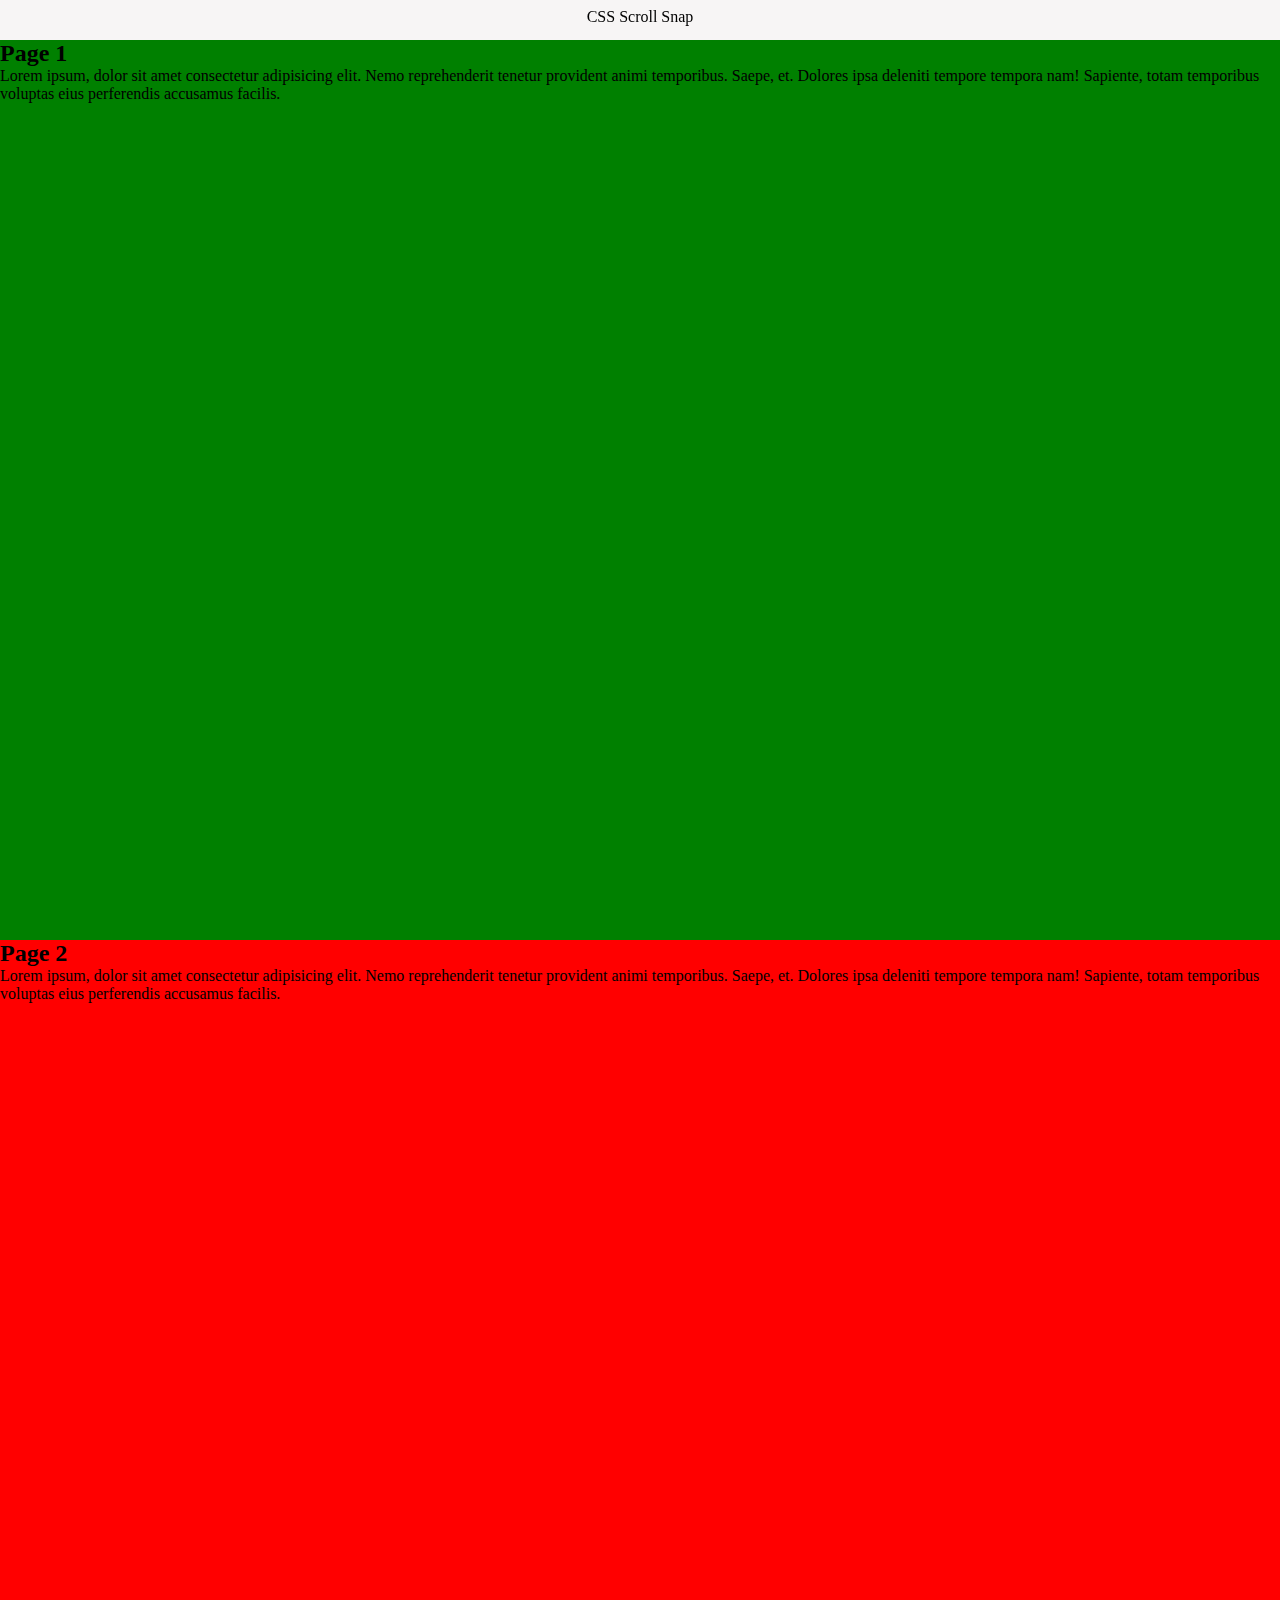
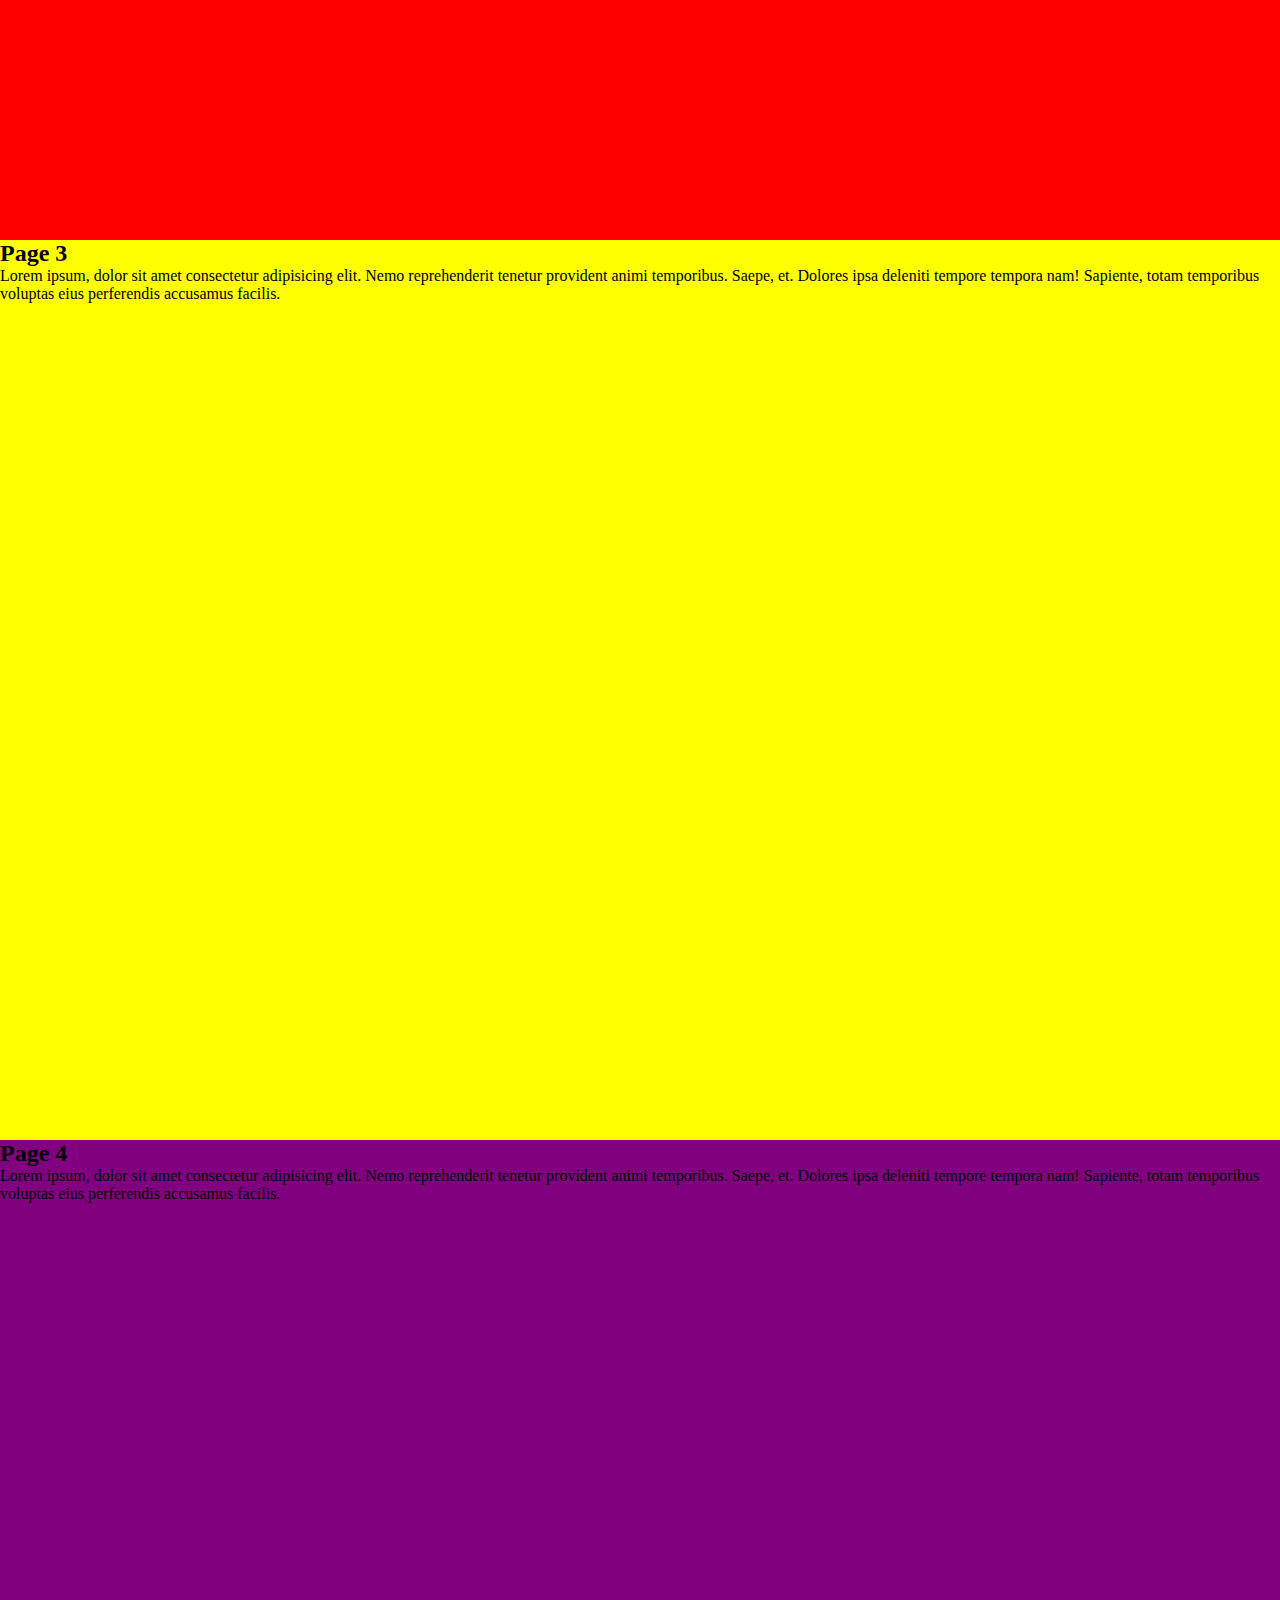
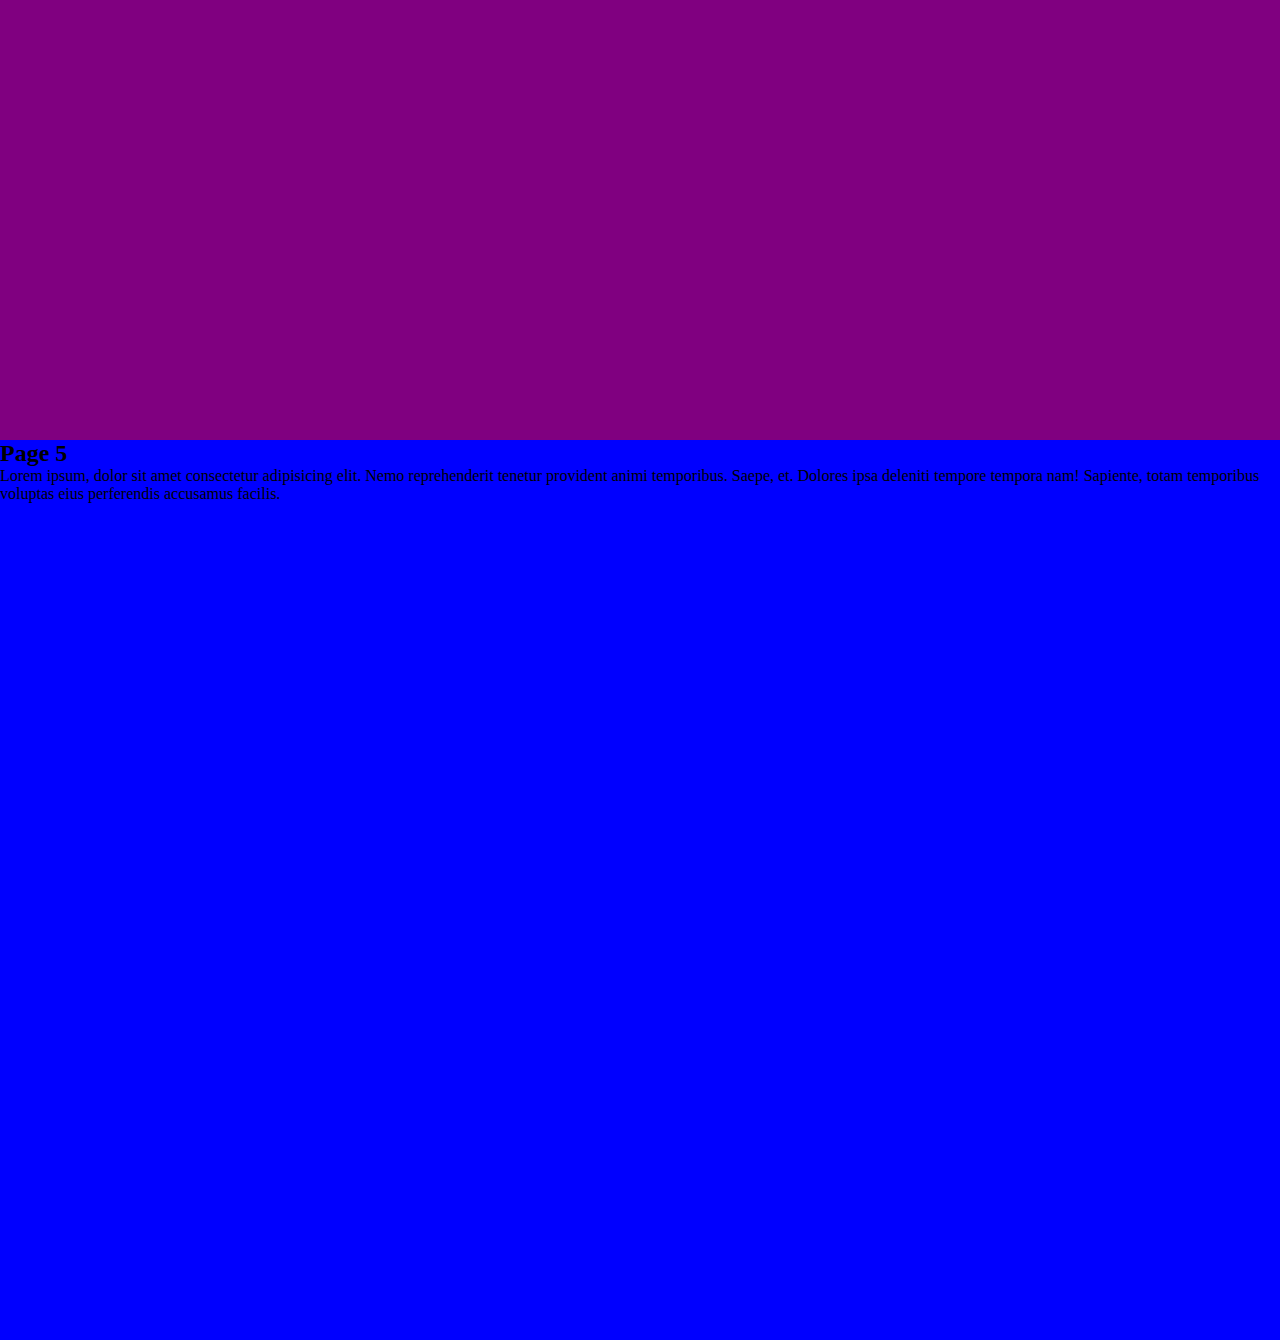
<file: Day2/index.html>
<!DOCTYPE html>
<html lang="en">
  <head>
    <meta charset="UTF-8" />
    <meta name="viewport" content="width=device-width, initial-scale=1.0" />
    <title>CSS Scroll Snap</title>

    <link rel="stylesheet" href="./styles.css" />
  </head>
  <body>
    <nav>CSS Scroll Snap</nav>
    <div>
      <section style="background: green">
        <h2>Page 1</h2>
        <p>
          Lorem ipsum, dolor sit amet consectetur adipisicing elit. Nemo
          reprehenderit tenetur provident animi temporibus. Saepe, et. Dolores
          ipsa deleniti tempore tempora nam! Sapiente, totam temporibus voluptas
          eius perferendis accusamus facilis.
        </p>
      </section>
      <section style="background: red">
        <h2>Page 2</h2>
        <p>
          Lorem ipsum, dolor sit amet consectetur adipisicing elit. Nemo
          reprehenderit tenetur provident animi temporibus. Saepe, et. Dolores
          ipsa deleniti tempore tempora nam! Sapiente, totam temporibus voluptas
          eius perferendis accusamus facilis.
        </p>
      </section>
      <section style="background: yellow">
        <h2>Page 3</h2>
        <p>
          Lorem ipsum, dolor sit amet consectetur adipisicing elit. Nemo
          reprehenderit tenetur provident animi temporibus. Saepe, et. Dolores
          ipsa deleniti tempore tempora nam! Sapiente, totam temporibus voluptas
          eius perferendis accusamus facilis.
        </p>
      </section>
      <section style="background: purple">
        <h2>Page 4</h2>
        <p>
          Lorem ipsum, dolor sit amet consectetur adipisicing elit. Nemo
          reprehenderit tenetur provident animi temporibus. Saepe, et. Dolores
          ipsa deleniti tempore tempora nam! Sapiente, totam temporibus voluptas
          eius perferendis accusamus facilis.
        </p>
      </section>
      <section style="background: blue">
        <h2>Page 5</h2>
        <p>
          Lorem ipsum, dolor sit amet consectetur adipisicing elit. Nemo
          reprehenderit tenetur provident animi temporibus. Saepe, et. Dolores
          ipsa deleniti tempore tempora nam! Sapiente, totam temporibus voluptas
          eius perferendis accusamus facilis.
        </p>
      </section>
    </div>
  </body>
</html>
</file>
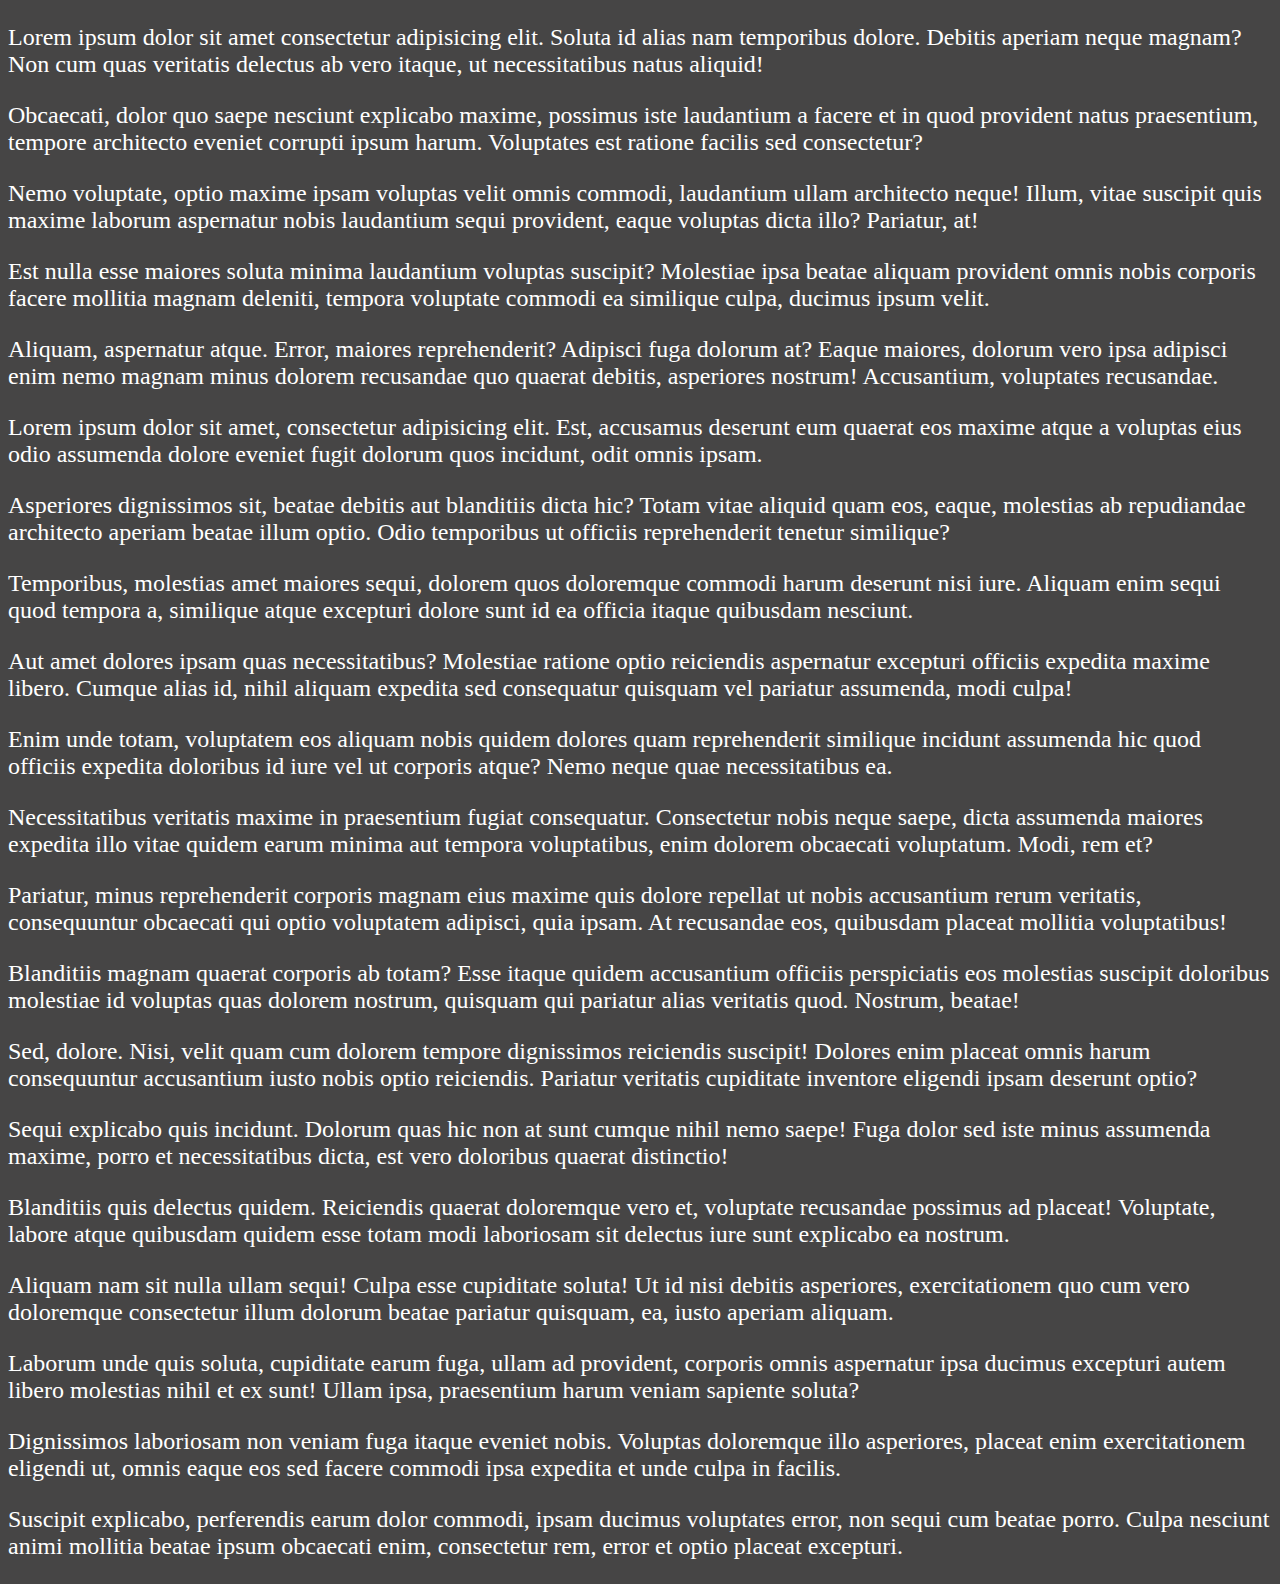
<file: Day3/index.html>
<!DOCTYPE html>
<html lang="en">
  <head>
    <meta charset="UTF-8" />
    <meta name="viewport" content="width=device-width, initial-scale=1.0" />
    <title>Custom Scrolbar</title>

    <link rel="stylesheet" href="./style.css" />
  </head>
  <body>
    <p>
      Lorem ipsum dolor sit amet consectetur adipisicing elit. Soluta id alias
      nam temporibus dolore. Debitis aperiam neque magnam? Non cum quas
      veritatis delectus ab vero itaque, ut necessitatibus natus aliquid!
    </p>
    <p>
      Obcaecati, dolor quo saepe nesciunt explicabo maxime, possimus iste
      laudantium a facere et in quod provident natus praesentium, tempore
      architecto eveniet corrupti ipsum harum. Voluptates est ratione facilis
      sed consectetur?
    </p>
    <p>
      Nemo voluptate, optio maxime ipsam voluptas velit omnis commodi,
      laudantium ullam architecto neque! Illum, vitae suscipit quis maxime
      laborum aspernatur nobis laudantium sequi provident, eaque voluptas dicta
      illo? Pariatur, at!
    </p>
    <p>
      Est nulla esse maiores soluta minima laudantium voluptas suscipit?
      Molestiae ipsa beatae aliquam provident omnis nobis corporis facere
      mollitia magnam deleniti, tempora voluptate commodi ea similique culpa,
      ducimus ipsum velit.
    </p>
    <p>
      Aliquam, aspernatur atque. Error, maiores reprehenderit? Adipisci fuga
      dolorum at? Eaque maiores, dolorum vero ipsa adipisci enim nemo magnam
      minus dolorem recusandae quo quaerat debitis, asperiores nostrum!
      Accusantium, voluptates recusandae.
    </p>
    <p>
      Lorem ipsum dolor sit amet, consectetur adipisicing elit. Est, accusamus
      deserunt eum quaerat eos maxime atque a voluptas eius odio assumenda
      dolore eveniet fugit dolorum quos incidunt, odit omnis ipsam.
    </p>
    <p>
      Asperiores dignissimos sit, beatae debitis aut blanditiis dicta hic? Totam
      vitae aliquid quam eos, eaque, molestias ab repudiandae architecto aperiam
      beatae illum optio. Odio temporibus ut officiis reprehenderit tenetur
      similique?
    </p>
    <p>
      Temporibus, molestias amet maiores sequi, dolorem quos doloremque commodi
      harum deserunt nisi iure. Aliquam enim sequi quod tempora a, similique
      atque excepturi dolore sunt id ea officia itaque quibusdam nesciunt.
    </p>
    <p>
      Aut amet dolores ipsam quas necessitatibus? Molestiae ratione optio
      reiciendis aspernatur excepturi officiis expedita maxime libero. Cumque
      alias id, nihil aliquam expedita sed consequatur quisquam vel pariatur
      assumenda, modi culpa!
    </p>
    <p>
      Enim unde totam, voluptatem eos aliquam nobis quidem dolores quam
      reprehenderit similique incidunt assumenda hic quod officiis expedita
      doloribus id iure vel ut corporis atque? Nemo neque quae necessitatibus
      ea.
    </p>
    <p>
      Necessitatibus veritatis maxime in praesentium fugiat consequatur.
      Consectetur nobis neque saepe, dicta assumenda maiores expedita illo vitae
      quidem earum minima aut tempora voluptatibus, enim dolorem obcaecati
      voluptatum. Modi, rem et?
    </p>
    <p>
      Pariatur, minus reprehenderit corporis magnam eius maxime quis dolore
      repellat ut nobis accusantium rerum veritatis, consequuntur obcaecati qui
      optio voluptatem adipisci, quia ipsam. At recusandae eos, quibusdam
      placeat mollitia voluptatibus!
    </p>
    <p>
      Blanditiis magnam quaerat corporis ab totam? Esse itaque quidem
      accusantium officiis perspiciatis eos molestias suscipit doloribus
      molestiae id voluptas quas dolorem nostrum, quisquam qui pariatur alias
      veritatis quod. Nostrum, beatae!
    </p>
    <p>
      Sed, dolore. Nisi, velit quam cum dolorem tempore dignissimos reiciendis
      suscipit! Dolores enim placeat omnis harum consequuntur accusantium iusto
      nobis optio reiciendis. Pariatur veritatis cupiditate inventore eligendi
      ipsam deserunt optio?
    </p>
    <p>
      Sequi explicabo quis incidunt. Dolorum quas hic non at sunt cumque nihil
      nemo saepe! Fuga dolor sed iste minus assumenda maxime, porro et
      necessitatibus dicta, est vero doloribus quaerat distinctio!
    </p>
    <p>
      Blanditiis quis delectus quidem. Reiciendis quaerat doloremque vero et,
      voluptate recusandae possimus ad placeat! Voluptate, labore atque
      quibusdam quidem esse totam modi laboriosam sit delectus iure sunt
      explicabo ea nostrum.
    </p>
    <p>
      Aliquam nam sit nulla ullam sequi! Culpa esse cupiditate soluta! Ut id
      nisi debitis asperiores, exercitationem quo cum vero doloremque
      consectetur illum dolorum beatae pariatur quisquam, ea, iusto aperiam
      aliquam.
    </p>
    <p>
      Laborum unde quis soluta, cupiditate earum fuga, ullam ad provident,
      corporis omnis aspernatur ipsa ducimus excepturi autem libero molestias
      nihil et ex sunt! Ullam ipsa, praesentium harum veniam sapiente soluta?
    </p>
    <p>
      Dignissimos laboriosam non veniam fuga itaque eveniet nobis. Voluptas
      doloremque illo asperiores, placeat enim exercitationem eligendi ut, omnis
      eaque eos sed facere commodi ipsa expedita et unde culpa in facilis.
    </p>
    <p>
      Suscipit explicabo, perferendis earum dolor commodi, ipsam ducimus
      voluptates error, non sequi cum beatae porro. Culpa nesciunt animi
      mollitia beatae ipsum obcaecati enim, consectetur rem, error et optio
      placeat excepturi.
    </p>
  </body>
</html>
</file>
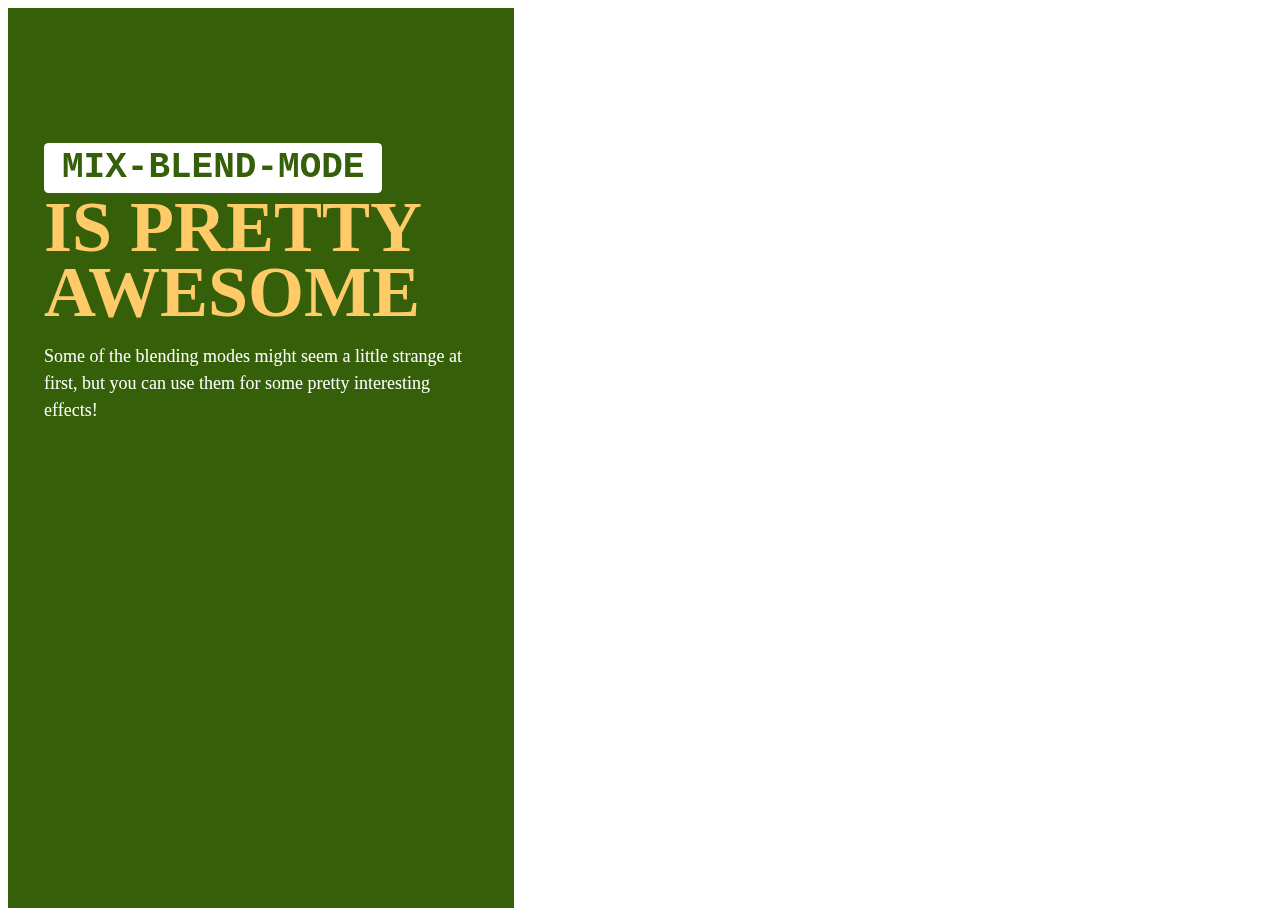
<file: Day8/index.html>
<!DOCTYPE html>
<html lang="en">
  <head>
    <meta charset="UTF-8" />
    <meta name="viewport" content="width=device-width, initial-scale=1.0" />
    <title>Mix Blend Mode</title>

    <link rel="stylesheet" href="./style.css" />
  </head>
  <body>
    <div class="hero">
      <div class="hero-intro">
        <h1><code>mix-blend-mode</code> is pretty awesome</h1>
        <p>
          Some of the blending modes might seem a little strange at first, but
          you can use them for some pretty interesting effects!
        </p>
      </div>
    </div>
  </body>
</html>
</file>
<file: Day2/styles.css>
* {
  margin: 0;
  padding: 0;
}

/* use x for horizontal, y is vertical and we also can use block and 
inline to snap towards block and inline direction*/

html {
  scroll-snap-type: y mandatory;
  scroll-padding-top: 2.5rem;
}

/* scroll-snap-align: has 3 values "start", "center", "mid". This 
specifies where to snap as we scroll*/

/* scroll-snap-stop: "normal", "always". Default is "normal" and when you are
on mobile phone and do scroll, it might skip the next content and land 
into random pages where your scroll slows stop but, when you use "always"
you will and do a big scroll, instead of skipping past a bunch of things it 
is actually going to stop on very next page */

/* scroll-padding-top, adds a padding on top. suppose you have a navbar 
on top and it is blocking your top of you page then this problem is 
fixed by scroll-padding-top */
section {
  height: 100vh;
  scroll-snap-align: start;
  scroll-snap-stop: always;
}

nav {
  background-color: rgba(240, 235, 235, 0.5);
  height: 2rem;
  position: sticky;
  top: 0;
  text-align: center;
  padding: 0.5rem 0 0;
}
</file>
<file: Day3/style.css>
body {
  background: rgb(70, 69, 69);
  color: white;
  font-size: 1.5rem;
}

/* Mozilla version 
scrollbar-width: none; removes scrollbar
scrollbar-color: color1 color2; color  is going to be 
for handler and color2 for Background
*/

html {
  scrollbar-width: normal;
  scrollbar-color: #777 #555;
}

/* works for Chrome and other browsers 
Whenever you modify scrollbar it is going to remove its 
scrollbar and you've to implement to new scrollbar.
add another pseudoselector

html::-webkit-scrollbar-thumb {} -> handler
html::-webkit-scrollbar-track {} -> background

using "vw" unit doesnt change your scrollbar size when 
you zoom in & out
*/

html::-webkit-scrollbar {
  width: 1vw;
}

html::-webkit-scrollbar-thumb {
  background-color: #1b1b1b55;
}

html::-webkit-scrollbar-thumb:hover {
  background-color: #555;
}

html::-webkit-scrollbar-track {
  background-color: #7775;
}

html::-webkit-scrollbar-track:hover {
  background-color: #777;
}
</file>
<file: Day8/style.css>
*,
*::before,
*::after {
  box-sizing: border-box;
}

body {
  font-size: 1.125rem;
  line-height: 1.5;
}

h1 {
  text-transform: uppercase;
  font-size: clamp(3rem, 5vw + 0.5rem, 5rem);
  line-height: 0.9;
  margin: 0;
  color: #ffca68;

  code {
    display: block;
    width: max-content;
    background: white;
    font-size: 0.5em;
    color: #355f08;
    padding: 0.25em 0.5em;
    border-radius: 0.125em;
    margin-bottom: 0.05em;
  }
}

.hero {
  min-height: 100vh;
  background-image: url("https://images.unsplash.com/photo-1623169840544-0982db65d00e?crop=entropy&cs=tinysrgb&fit=max&fm=jpg&ixid=MnwxNDU4OXwwfDF8cmFuZG9tfHx8fHx8fHx8MTYyNDM5MDIxNg");
  background-size: cover;
  color: white;
  display: flex;
  isolation: isolate;
}

.hero-intro {
  width: 40%;
  padding: 2em;
  padding-top: min(15vh, 10rem);
  position: relative;
}

.hero-intro::after {
  content: "";
  position: absolute;
  inset: 0;
  z-index: -1;
  background: #355f08;
  /* background: linear-gradient(-45deg, green, yellow, red); */
  /* opacity: 0.5; */
  mix-blend-mode: multiply;
}
</file>
